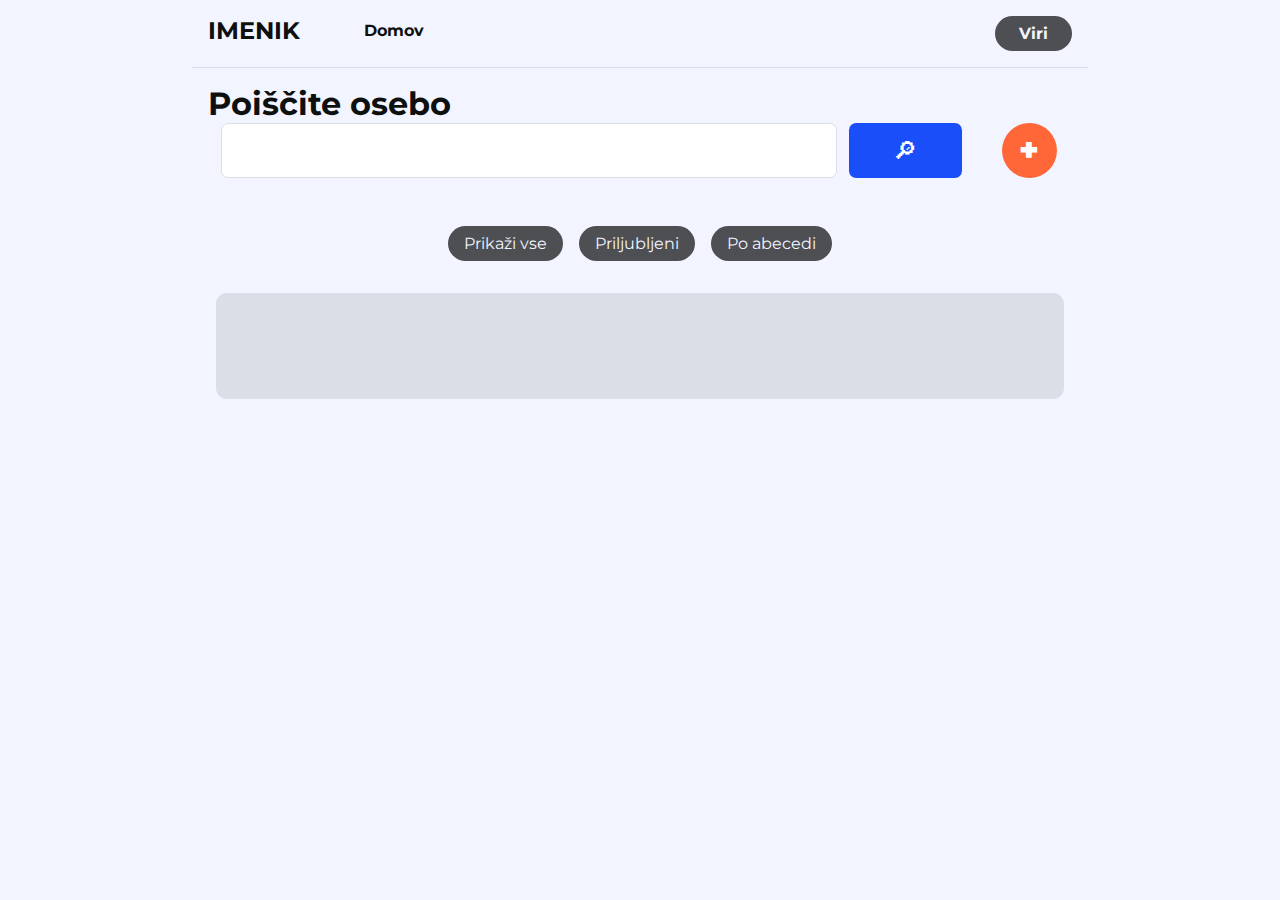
<file: Domace_naloge/DN1/index.html>
<!DOCTYPE html>
<html lang="en">
<head>
    <meta charset="UTF-8">
    <meta http-equiv="X-UA-Compatible" content="IE=edge">
    <meta name="viewport" content="width=device-width, initial-scale=1.0">
    <link rel="stylesheet" href="./style/style.css" />
    <title>Domaca naloga 1</title>
</head>
<body>
    <nav>
        <div>
            <p>IMENIK</p>
            <a href="index.html" >Domov</a>
        </div>
        <a href="./pages/vizitka.html" id="vizitka">Viri</a>
    </nav>
    <div id="search_container">
        <label>Poiščite osebo</label>
        <div class="separator">
            <div id="sep1">
                <input type="text" id="searchBar" />
                <input type="submit" value="&#x1F50E;&#xFE0E;" id="searchButton" />
            </div>
            <div id="sep2">
                <button id="addPersonBtn">+</button>
            </div>
        </div>
    </div>
    <div id="shade"></div>
    <div id="add-new-person" class="form">
        <h1>Ustvari novega uporabnika</h1>
        <p id="userWarning">Uporabnik že obstaja!</p>
        <label for="ime">Ime</label>
        <input id="ime" type="text" /> 
        <label for="priimek">Priimek</label>
        <input id="priimek" type="text" />
        <label for="telst">Telefonska številka</label>
        <input id="telst" type="tel" pattern="([0-9]{3} [0-9]{3} [0-9]{3})"/>
        <label for="mail">E-pošta</label>
        <input id="mail" type="email" />
        <div class="btndiv">
            <button id="dodaj">Dodaj</button>
            <button id="cancel">X</button>
        </div>

    </div>
    <div id="sorting">
        <button id="vsiBtn" class="sortBtn">Prikaži vse</button>
        <button id="priljubljeniBtn" class="sortBtn">Priljubljeni</button>
        <button id="abcBtn" class="sortBtn">Po abecedi</button>
    </div>
    <div id="contacts-container">

    </div>

    <script src="./script/script.js"></script>
</body>
</html>
</file>
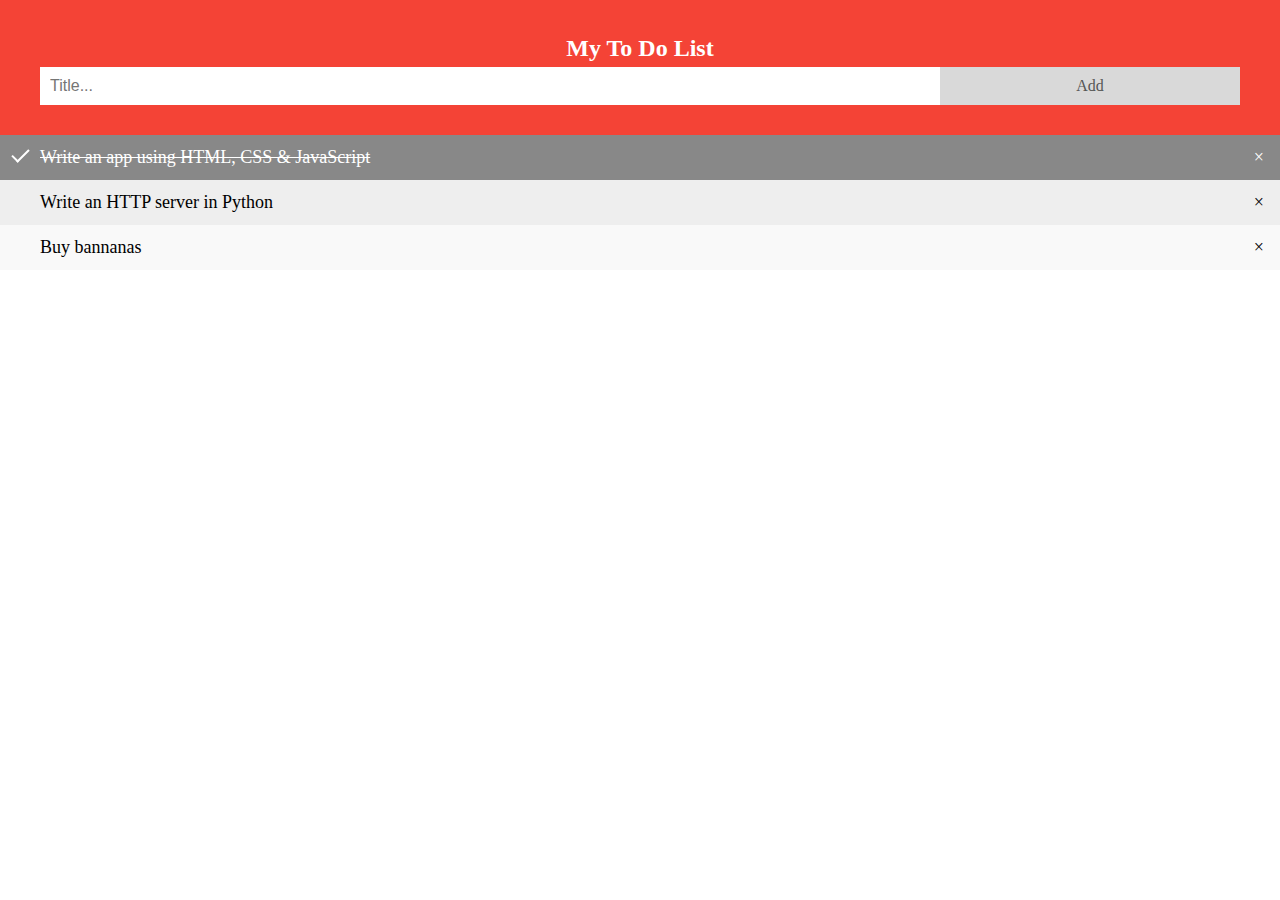
<file: Domace_naloge/DN2/www-data/index.html>
<!DOCTYPE html>

<title>A W3C To-Do app!</title>
<meta charset="UTF-8">
<meta name="viewport" content="width=device-width, initial-scale=1">
<link href="style.css" rel="stylesheet">

<div id="myDIV" class="header">
    <h2 style="margin:5px">My To Do List</h2>
    <input type="text" id="myInput" placeholder="Title...">
    <span onclick="newElement()" class="addBtn">Add</span>
</div>

<ul id="myUL">
    <li class="checked">Write an app using HTML, CSS & JavaScript</li>
    <li>Write an HTTP server in Python</li>
    <li>Buy bannanas</li>
</ul>

<script src="script.js"></script>
</file>
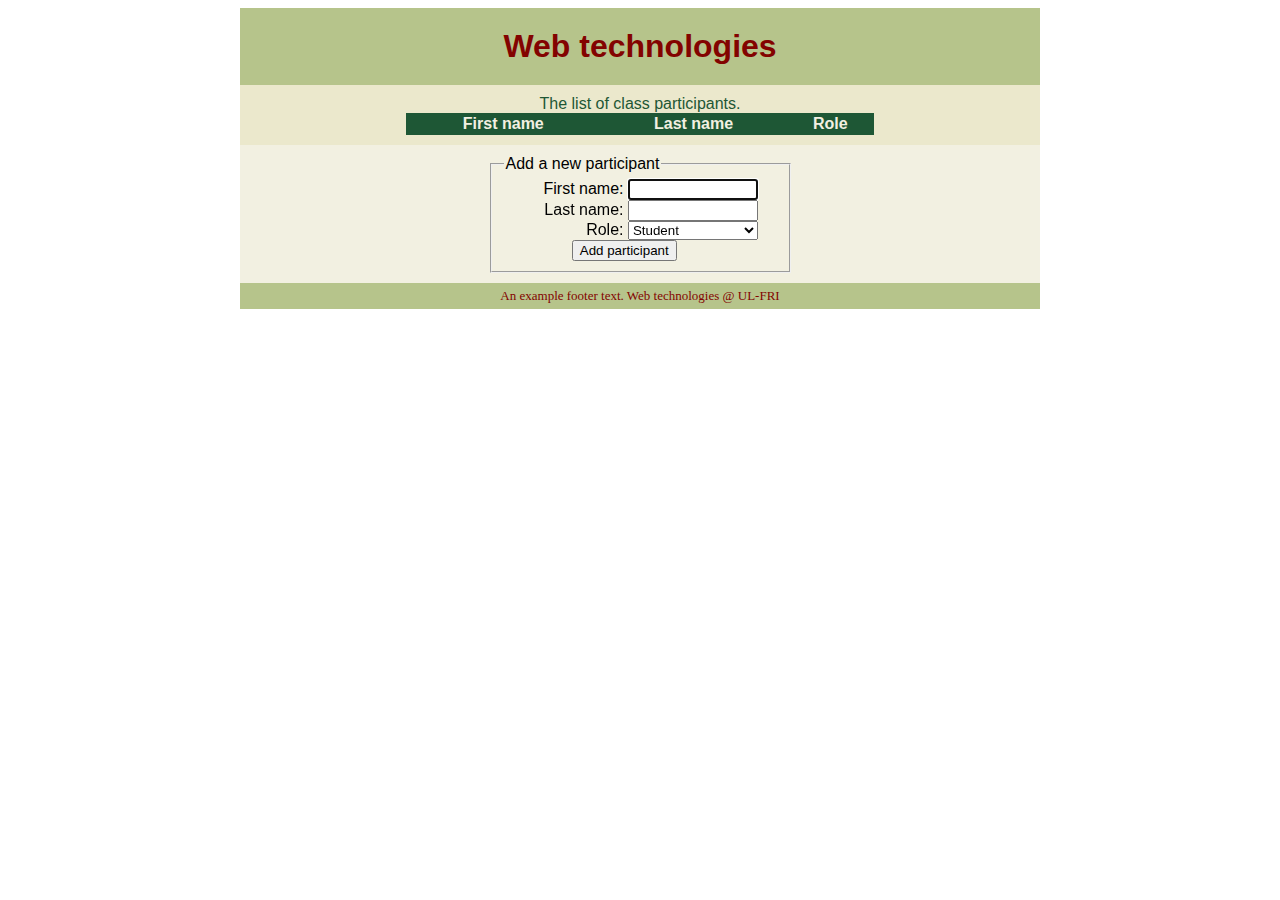
<file: vaje/Vaja3/a1/index.html>
<!DOCTYPE html>

<html>

<head>
	<meta charset="UTF-8">
	<link rel="stylesheet" type="text/css" href="style.css" />
	<title>Simple JavaScript App</title>
</head>

<body>
	<header>
		Web technologies
	</header>

	<div id="content1">
		<table id="participant-table">
			<caption>The list of class participants.</caption>
			<tr>
				<th>First name</th>
				<th>Last name</th>
				<th>Role</th>
			</tr>
		</table>
	</div>

	<div id="content2">
		<fieldset>
			<legend>Add a new participant</legend>
			<label for="first">First name: </label>
			<input id="first" type="text" autofocus />

			<label for="last">Last name: </label>
			<input id="last" type="text" />

			<label for="role">Role: </label>
			<select id="role" name="role">
				<option>Lecturer</option>
				<option>Teaching assistant</option>
				<option selected="selected">Student</option>
			</select>

			<button id="addButton">Add participant</button>
		</fieldset>
	</div>

	<footer>
		An example footer text. Web technologies @ UL-FRI
	</footer>

	<script src="https://code.jquery.com/jquery-3.3.1.min.js"
		integrity="sha256-FgpCb/KJQlLNfOu91ta32o/NMZxltwRo8QtmkMRdAu8=" crossorigin="anonymous"></script>
	<script src="script.js"></script>
</body>

</html>
</file>
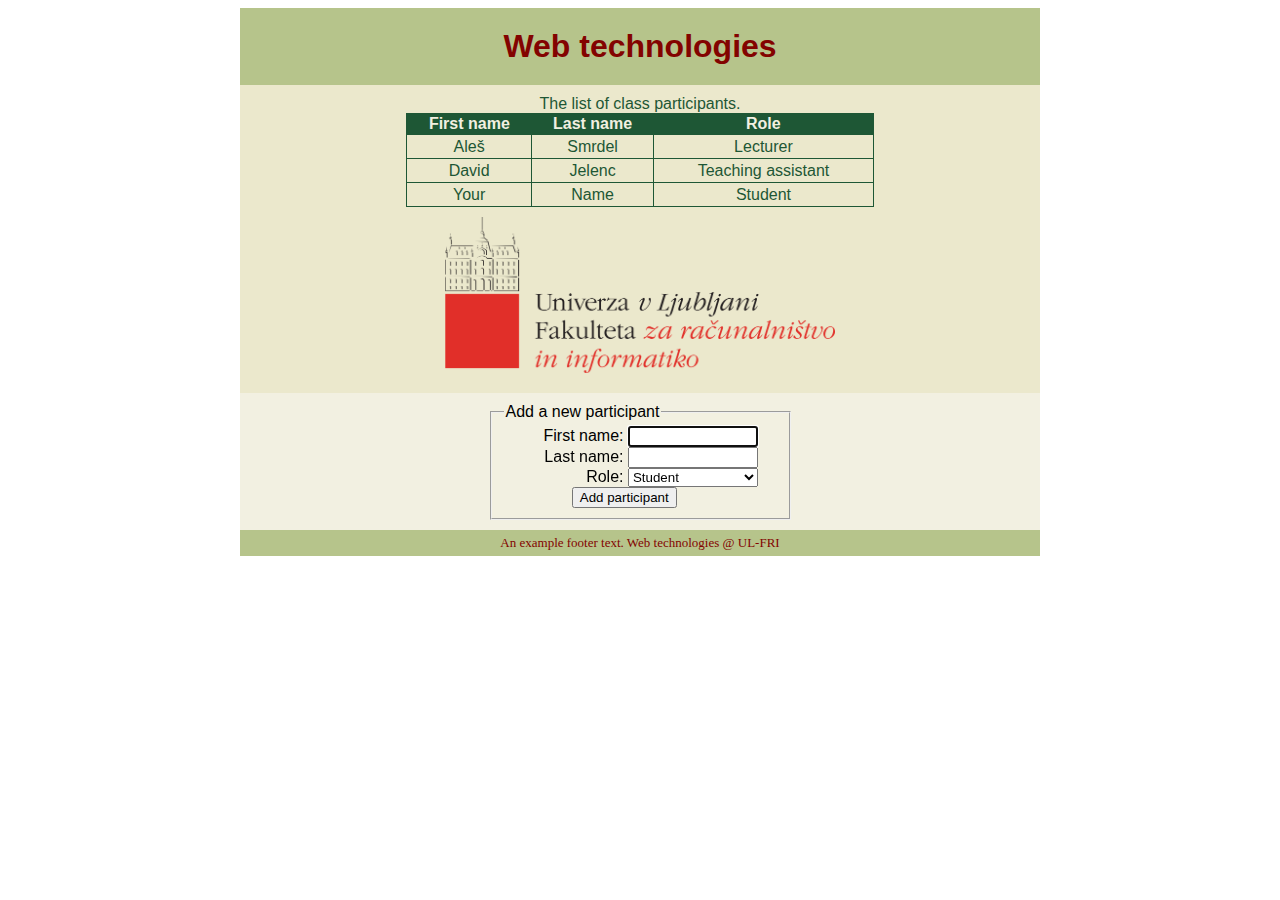
<file: vaje/vaja4/http_server/index.html>
<!DOCTYPE html>

<meta charset="UTF-8">
<link rel="stylesheet" type="text/css" href="style.css"/>

<title>A page</title>

<header>
    Web technologies
</header>

<div id="content1">
    <table id="participant-table">
        <caption>The list of class participants.</caption>
        <tr>
            <th>First name</th>
            <th>Last name</th>
            <th>Role</th>
        </tr>
        <tr>
            <td>Aleš</td>
            <td>Smrdel</td>
            <td>Lecturer</td>
        </tr>
        <tr>
            <td>David</td>
            <td>Jelenc</td>
            <td>Teaching assistant</td>
        </tr>
        <tr>
            <td>Your</td>
            <td>Name</td>
            <td>Student</td>
        </tr>
    </table>

    <img src="fri_logo.png" alt="Image could not be loaded">

</div>

<div id="content2">
    <fieldset>
        <legend>Add a new participant</legend>
        <label for="first">First name: </label>
        <input id="first" type="text" autofocus/>

        <label for="last">Last name: </label>
        <input id="last" type="text"/>

        <label for="role">Role: </label>
        <select id="role" name="role">
            <option>Lecturer</option>
            <option>Teaching assistant</option>
            <option selected="selected">Student</option>
        </select>

        <button id="addButton">Add participant</button>
    </fieldset>
</div>

<footer>
    An example footer text. Web technologies @ UL-FRI
</footer>
</file>
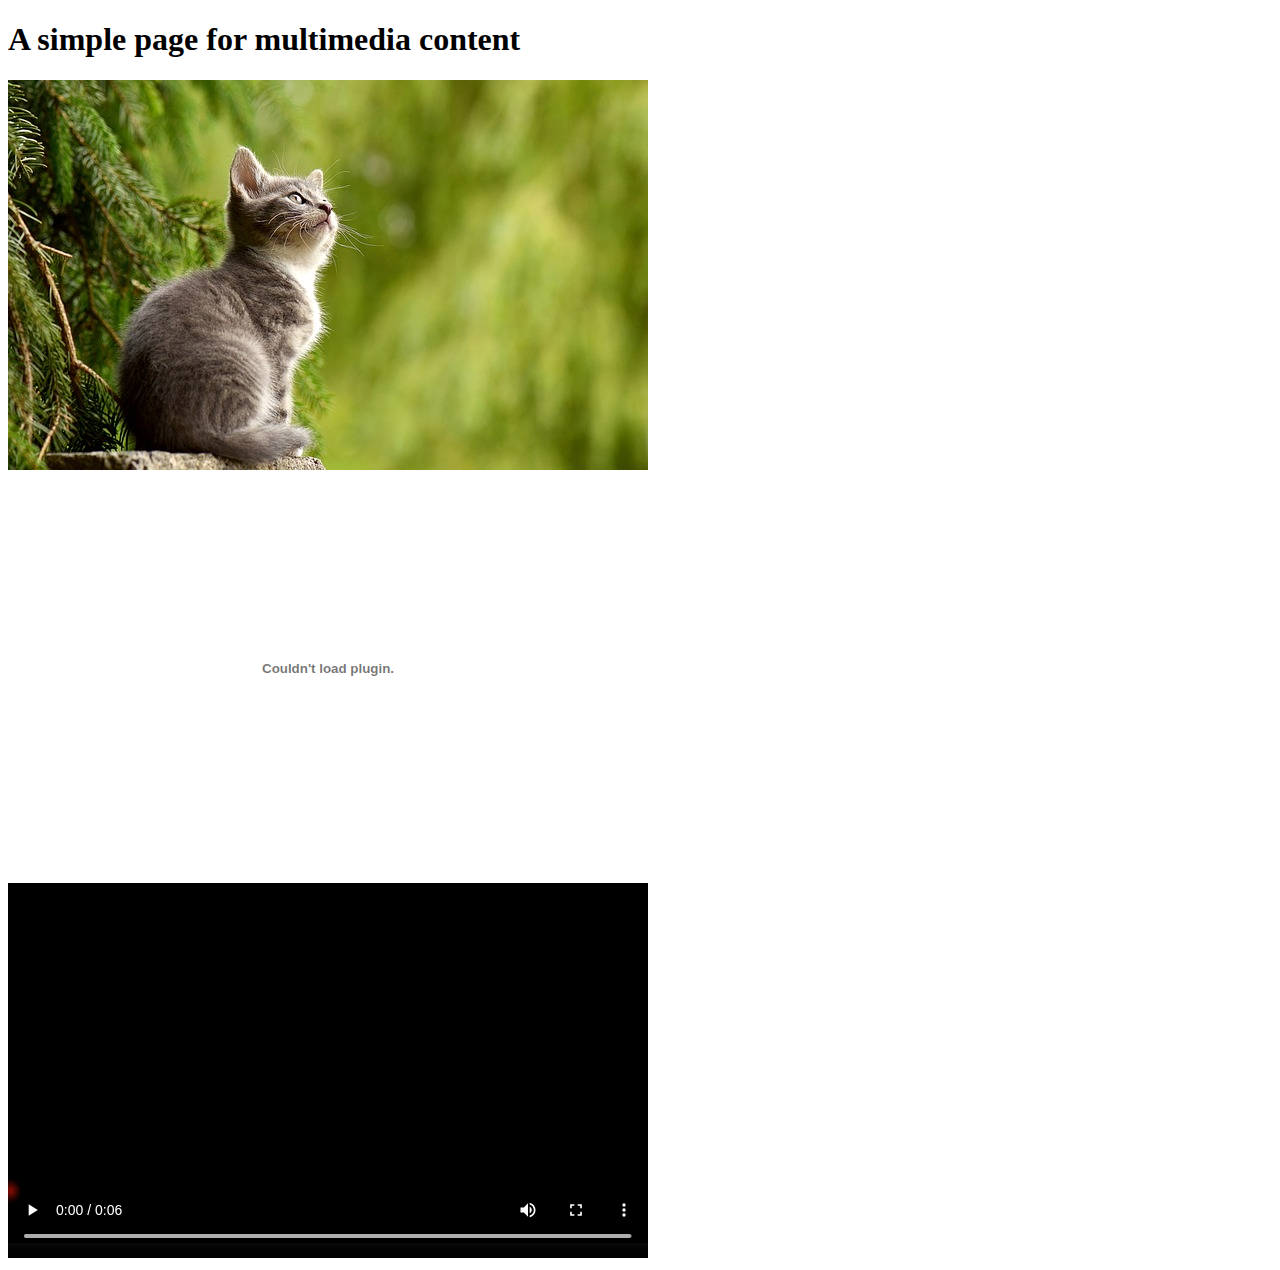
<file: Domace_naloge/DN2/www-data/dir/index.html>
<!DOCTYPE html>

<title>A multimedia test</title>
<meta charset="UTF-8">
<meta name="viewport" content="width=device-width, initial-scale=1">

<style>
  img, object, video {
    max-width: 100%;
    box-sizing: border-box;
  }

</style>

<h1>A simple page for multimedia content</h1>

<img src="image.jpg" alt="A cat">

<object width="640" height="390" data="document.pdf"></object>

<video width="640" height="390" controls autoplay loop>
    <source src="video.mp4" type="video/mp4">
</video>
</file>
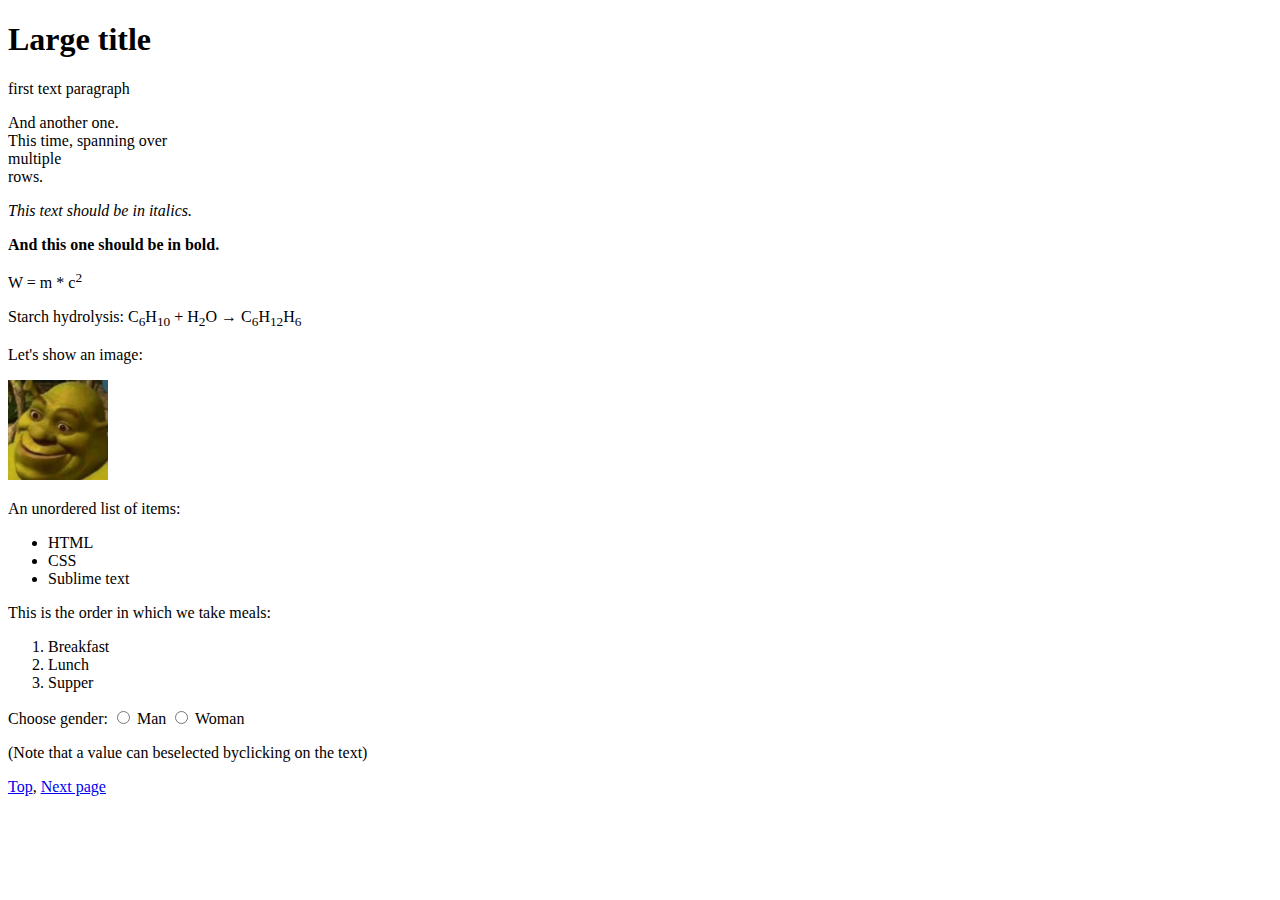
<file: vaje/Vaja1/a1.html>
<!DOCTYPE html>
<html lang="en">
<head>
    <meta charset="UTF-8">
    <meta http-equiv="X-UA-Compatible" content="IE=edge">
    <meta name="viewport" content="width=device-width, initial-scale=1.0">
    <title>a1</title>
</head>
<body>
    <h1>Large title</h1>
    <p>first text paragraph</p>
    <p>And another one. <br />
        This time, spanning over <br />
        multiple <br />
        rows.
    </p>
    <p><i>This text should be in italics.</i></p>
    <p><b>And this one should be in bold.</b></p>
    <p>W = m * c<sup>2</sup></p>
    <p>Starch hydrolysis: C<sub>6</sub>H<sub>10</sub> + H<sub>2</sub>O &#8594; C<sub>6</sub>H<sub>12</sub>H<sub>6</sub></p>
    <p>Let's show an image:</p>
    <img width="100px" src="./shrek.jpg" />
    <p>An unordered list of items:</p>
    <ul>
        <li>HTML</li>
        <li>CSS</li>
        <li>Sublime text</li>
    </ul>
    <p>This is the order in which we take meals:</p>
    <ol>
        <li>Breakfast</li>
        <li>Lunch</li>
        <li>Supper</li>
    </ol>
    <span>Choose gender:</span>
    <input type="radio" id="man" name="gender" value="man">
    <label for="man">Man</label>
    <input type="radio" id="woman" name="gender" value="woman">
    <label for="woman">Woman</label>
    <br />
    <p>(Note that a value can beselected byclicking on the text)</p>
    <a href="#">Top</a><span>, </span><a href="./a2.html">Next page</a>
</body>
</html>
</file>
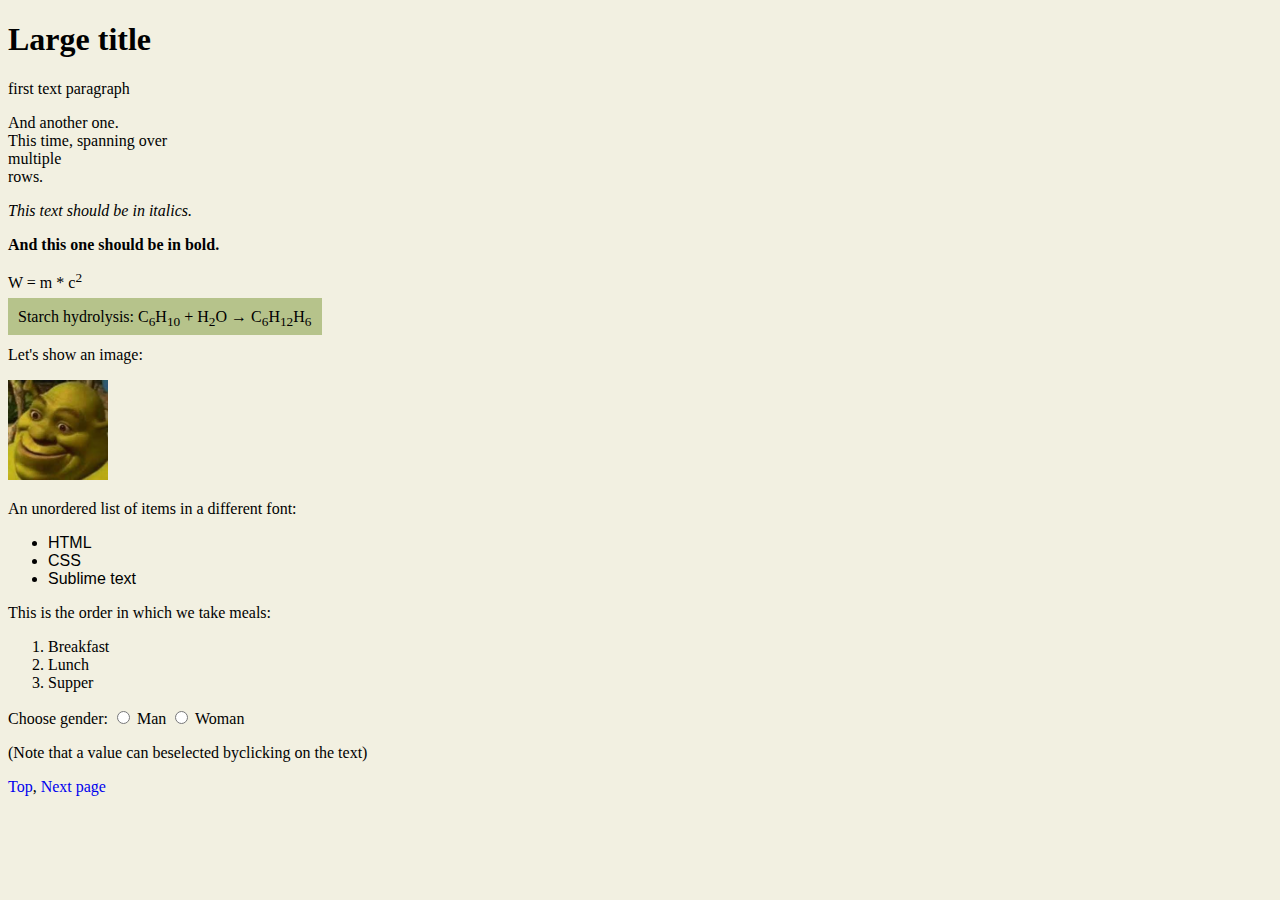
<file: vaje/Vaja1/a2.html>
<!DOCTYPE html>
<html lang="en">
<head>
    <meta charset="UTF-8">
    <meta http-equiv="X-UA-Compatible" content="IE=edge">
    <meta name="viewport" content="width=device-width, initial-scale=1.0">
    <title>a2</title>
    <style>
        body{
            background-color: #F2F0E1;
        }

        .obroba{
            background-color: #B6C38B;
            padding: 10px;
        }

        ul{
            font-family: 'Franklin Gothic Medium', 'Arial Narrow', Arial, sans-serif;
        }

        a{
            text-decoration: none;
        }
        a:hover{
            background-color: yellow;
        }
    </style>
</head>
<body>
    <h1>Large title</h1>
    <p>first text paragraph</p>
    <p>And another one. <br />
        This time, spanning over <br />
        multiple <br />
        rows.
    </p>
    <p><i>This text should be in italics.</i></p>
    <p><b>And this one should be in bold.</b></p>
    <p>W = m * c<sup>2</sup></p>
    <p><span class="obroba">Starch hydrolysis: C<sub>6</sub>H<sub>10</sub> + H<sub>2</sub>O &#8594; C<sub>6</sub>H<sub>12</sub>H<sub>6</sub></span></p>
    <p>Let's show an image:</p>
    <img width="100px" src="./shrek.jpg" />
    <p>An unordered list of items in a different font:</p>
    <ul>
        <li>HTML</li>
        <li>CSS</li>
        <li>Sublime text</li>
    </ul>
    <p>This is the order in which we take meals:</p>
    <ol>
        <li>Breakfast</li>
        <li>Lunch</li>
        <li>Supper</li>
    </ol>
    <span>Choose gender:</span>
    <input type="radio" id="man" name="gender" value="man">
    <label for="man">Man</label>
    <input type="radio" id="woman" name="gender" value="woman">
    <label for="woman">Woman</label>
    <br />
    <p>(Note that a value can beselected byclicking on the text)</p>
    <a href="#">Top</a><span>, </span><a href="./a3.html">Next page</a>
</body>
</html>
</file>
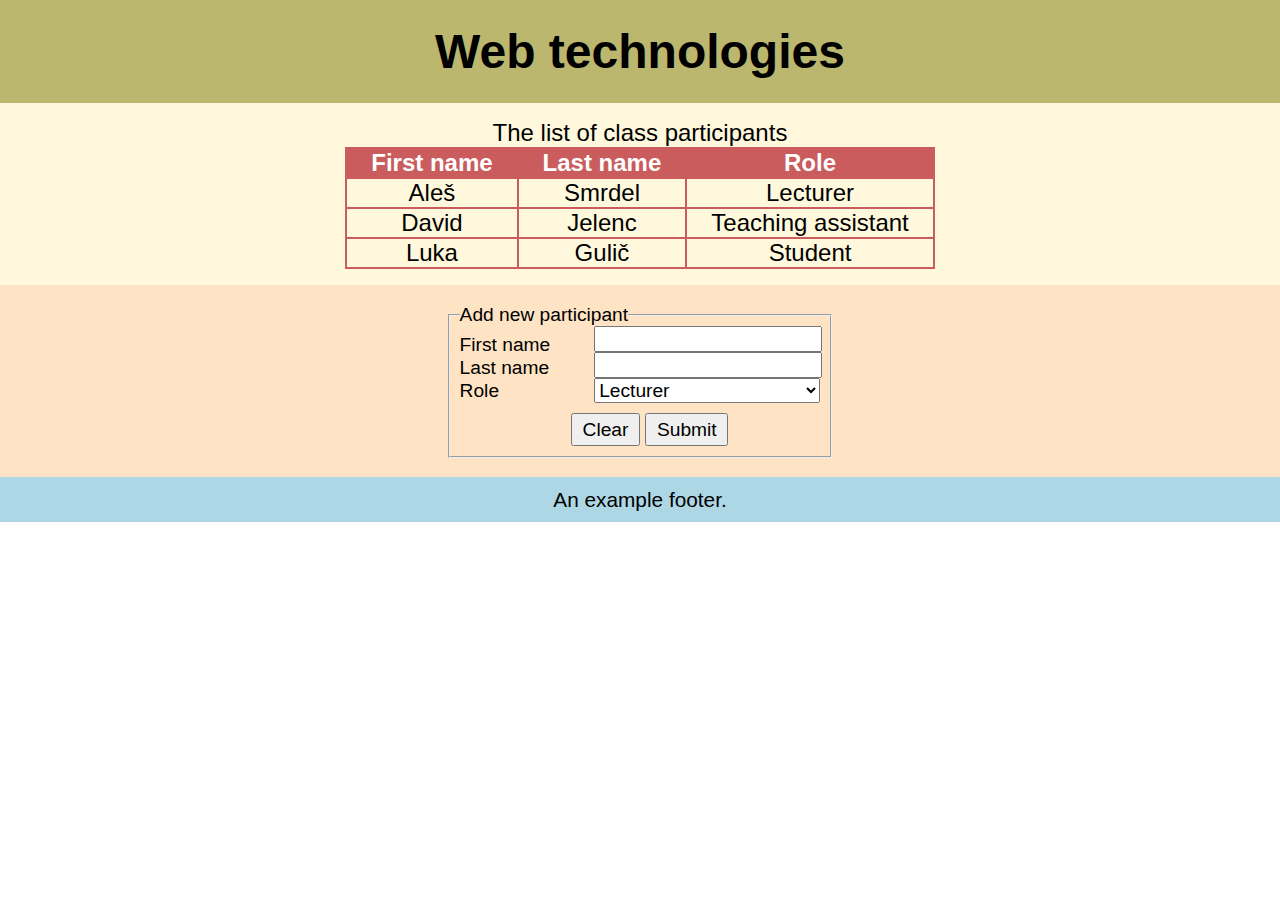
<file: vaje/Vaja1/a3.html>
<!DOCTYPE html>
<html>
<head>
    <title>a3</title>
    <link rel="stylesheet" href="style.css">
</head>
<body>
    <div class="title">Web technologies</div>
    <div class="tabela">
        <table>
            <caption>The list of class participants</caption>
            <tr>
                <th>First name</th>
                <th>Last name</th>
                <th>Role</th>
            </tr>
            <tr>
                <td>Aleš</td>
                <td>Smrdel</td>
                <td>Lecturer</td>
            </tr>
            <tr>
                <td>David</td>
                <td>Jelenc</td>
                <td>Teaching assistant</td>
            </tr>
            <tr>
                <td>Luka</td>
                <td>Gulič</td>
                <td>Student</td>
            </tr>
        </table>
    </div>
    <div class="forma">
        <form>
            <fieldset>
                <legend>Add new participant</legend>
                <div class="container1">
                    <p>First name</p>
                    <p>Last name</p>
                    <p>Role</p>
                </div>
                <div class="container2">
                    <input type="text" id="fn" /><br />
                    <input type="text" id="ln" /><br />
                    <select name="role">
                        <option>Lecturer</option>
                        <option>Teaching assistant</option>
                        <option>Student</option>
                    </select>
                </div>
                <div class="submition">
                    <button>Clear</button>
                    <input type="submit" value="Submit" />
                </div>
            </fieldset>
        </form>
    </div>
    <div class="footer">An example footer.</div>
</body>
</html>
</file>
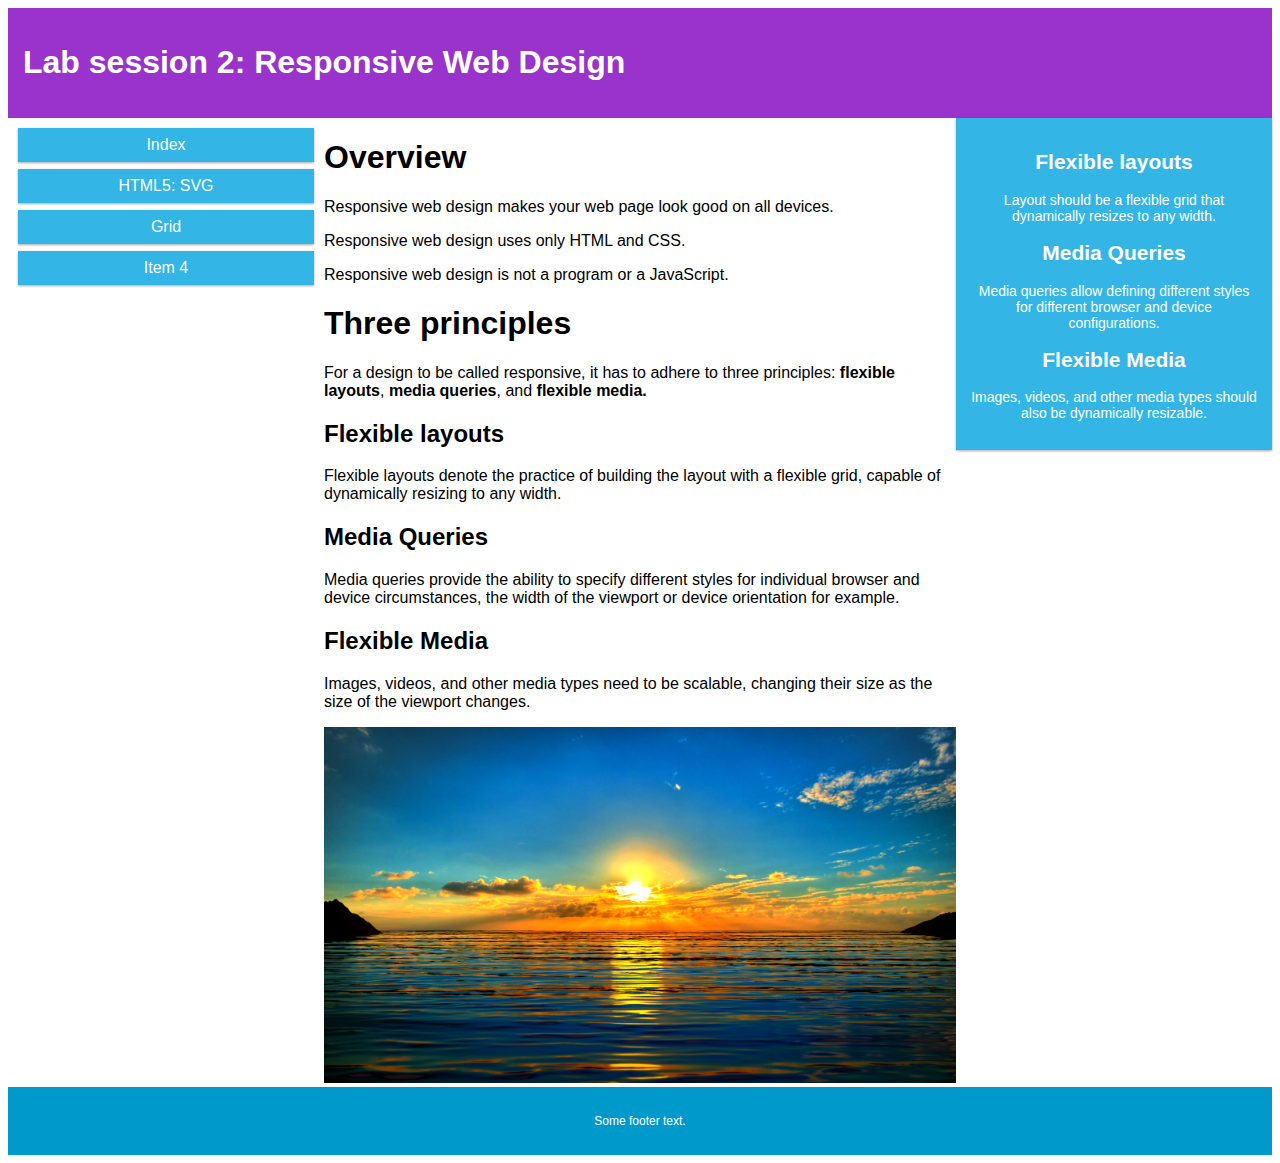
<file: vaje/Vaja2/a3.html>
<!DOCTYPE html>
<html>
<head>
  <title>Responsive design</title>
  <meta charset="UTF-8">
  <meta name="viewport" content="width=device-width, initial-scale=1">
  <link href="style.css" rel="stylesheet">
</head>
<body>
  
  <header class="col-12">
    <h1>Lab session 2: Responsive Web Design</h1>
  </header>
  
    <nav class="col-3">
      <a href="./nogrid/a1.html">Index</a>
      <a href="./nogrid/a2.html">HTML5: SVG</a>
      <a href="./a3.html">Grid</a>
      <a href="#">Item 4</a>
    </nav>
  
    <article class="col-6">
      <h1>Overview</h1>
  
      <p>Responsive web design makes your web page look good on all devices.</p>
      <p>Responsive web design uses only HTML and CSS.</p>
      <p>Responsive web design is not a program or a JavaScript.</p>
  
      <h1>Three principles</h1>
      <p>For a design to be called responsive, it has to adhere to three principles:
        <strong>flexible layouts</strong>, <strong>media queries</strong>,
        and <strong>flexible media.</strong></p>
  
      <h2>Flexible layouts</h2>
      <p>Flexible layouts denote the practice of building the layout with a flexible grid, capable of dynamically resizing to any width.</p>
  
      <h2>Media Queries</h2>
      <p>Media queries provide the ability to specify different styles for individual browser and device circumstances, the width of the viewport or device orientation for example.</p>
  
      <h2>Flexible Media</h2>
      <p>Images, videos, and other media types need to be scalable, changing their size as the size of the viewport changes.</p>
  
      <!-- TODO: add image: sunrise.png -->
      <img src="./sunrise.png"/>
    </article>
  
    <aside class="col-3">
      <h2>Flexible layouts</h2>
      <p>Layout should be a flexible grid that dynamically resizes to any width.</p>
      <h2>Media Queries</h2>
      <p>Media queries allow defining different styles for different browser and device configurations.
      </p>
      <h2>Flexible Media</h2>
      <p>Images, videos, and other media types should also be dynamically resizable.</p>
    </aside>

  <footer class="col-12">
    <p>Some footer text.</p>
  </footer>
</body>
</html>
</file>
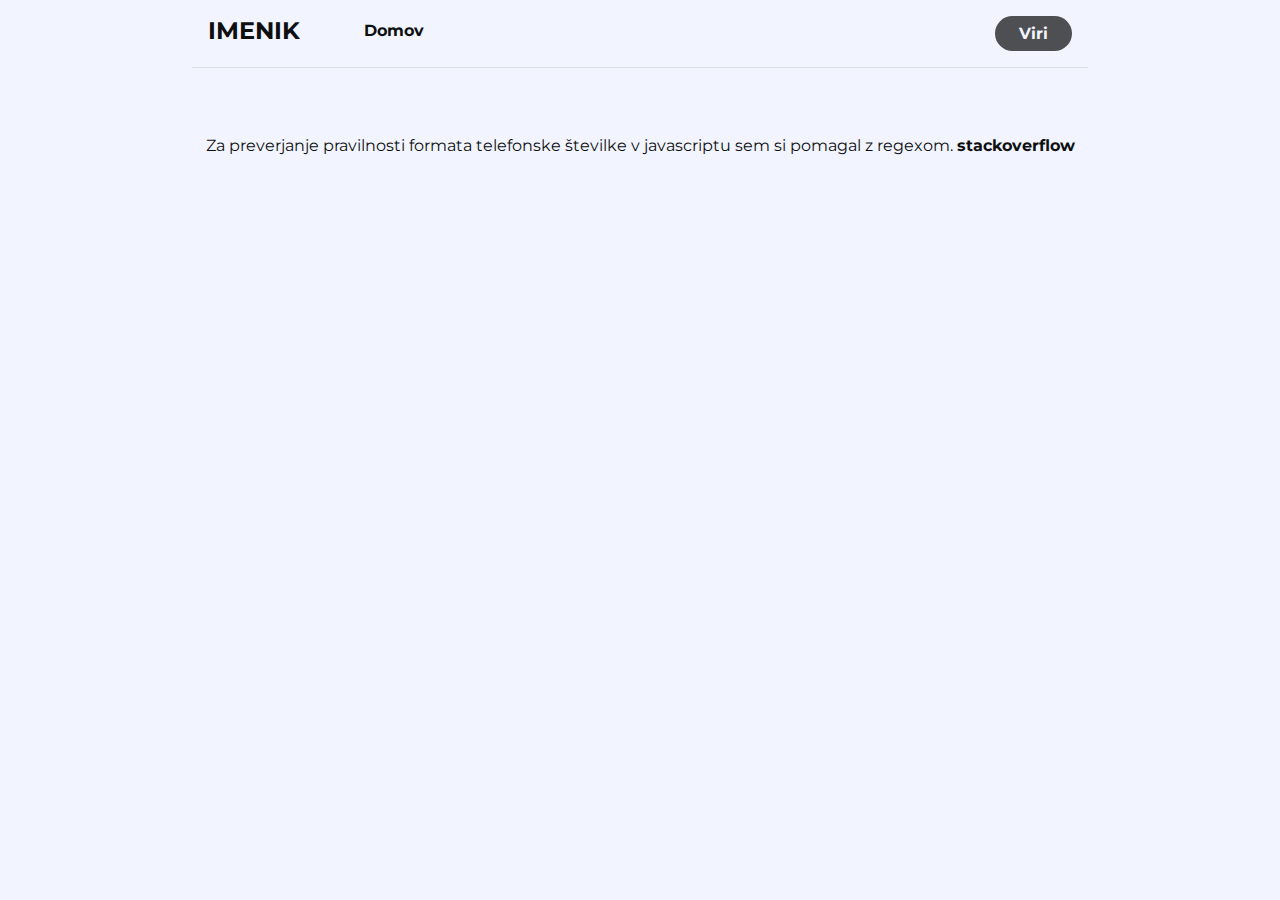
<file: Domace_naloge/DN1/pages/vizitka.html>
<!DOCTYPE html>
<html lang="en">
<head>
    <meta charset="UTF-8">
    <meta http-equiv="X-UA-Compatible" content="IE=edge">
    <meta name="viewport" content="width=device-width, initial-scale=1.0">
    <link rel="stylesheet" href="../style/style.css" />
    <title>Domaca Naloga - vizitka</title>
</head>
<body>
    <nav>
        <div>
            <p>IMENIK</p>
            <a href="../index.html">Domov</a>
        </div>
        <a href="./vizitka.html" id="vizitka">Viri</a>
    </nav>
    <div class="virContent">
        <p>Za preverjanje pravilnosti formata telefonske številke v javascriptu sem si pomagal z regexom. <a href="https://stackoverflow.com/questions/4338267/validate-phone-number-with-javascript" target="blank">stackoverflow</a></p>
    </div>
</body>
</html>
</file>
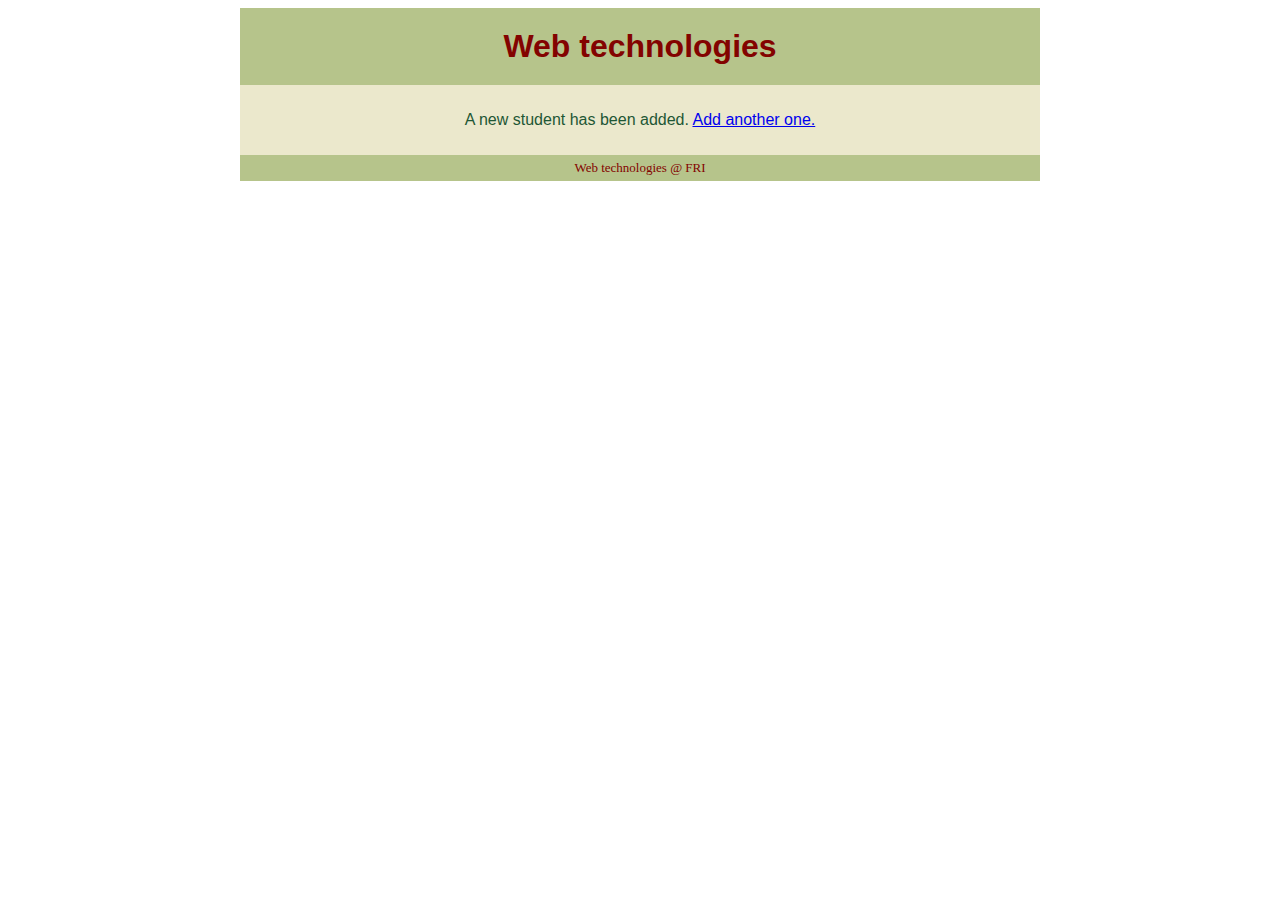
<file: Domace_naloge/DN2/www-data/app_add.html>
<!DOCTYPE html>

<meta charset="UTF-8">
<meta name="viewport" content="width=device-width, initial-scale=1">
<link rel="stylesheet" type="text/css" href="user_style.css"/>

<title>Web technologies</title>

<header>Web technologies</header>

<div id="content1">
    <p>A new student has been added. <a href="app-index">Add another one.</a></p>
</div>

<footer>Web technologies @ FRI</footer>
</file>
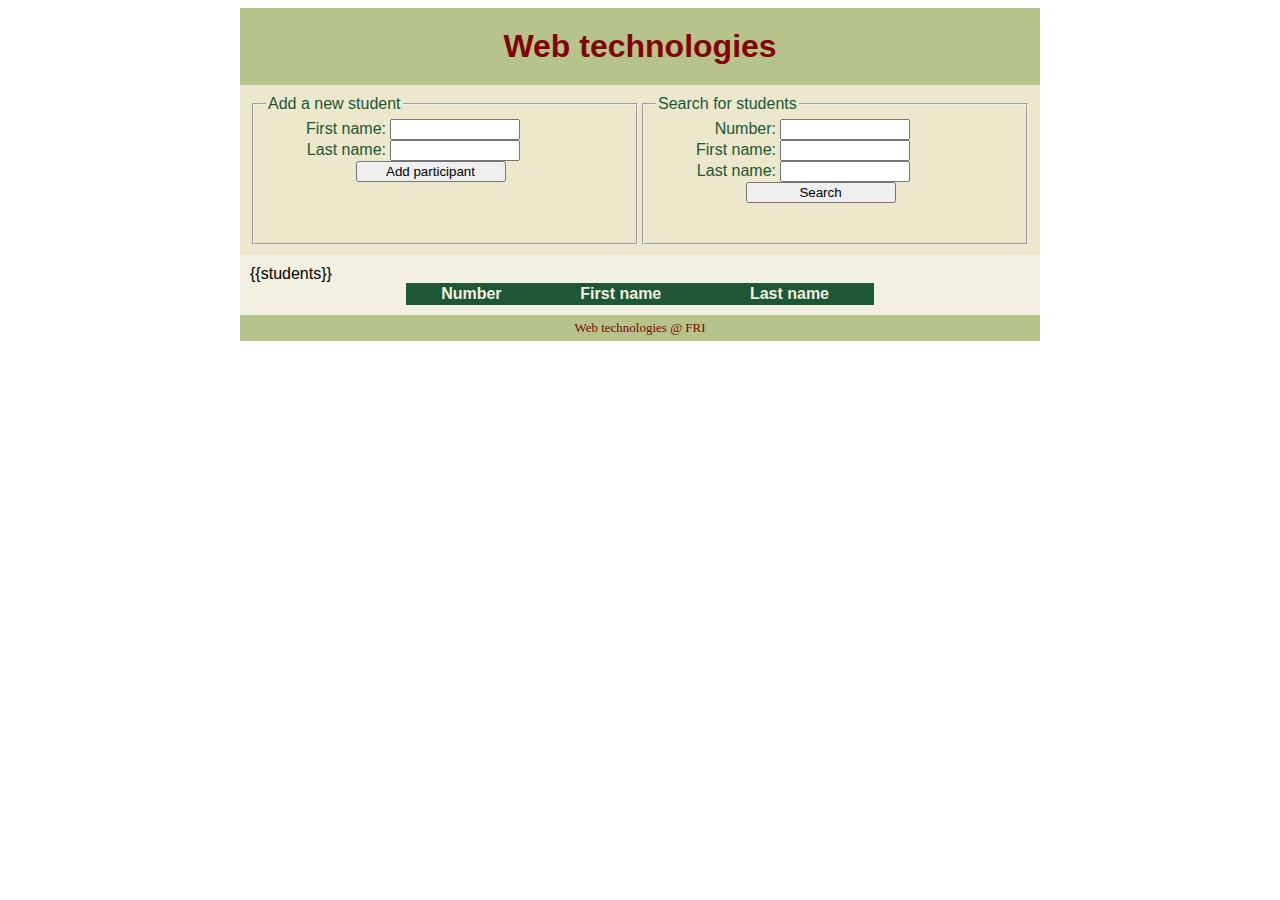
<file: Domace_naloge/DN2/www-data/app_list.html>
<!DOCTYPE html>

<meta charset="UTF-8">
<meta name="viewport" content="width=device-width, initial-scale=1">
<link rel="stylesheet" type="text/css" href="user_style.css"/>
<title>Web technologies</title>

<header>Web technologies</header>

<div id="content1">
    <form action="app-add" method="post">
        <fieldset>
            <legend>Add a new student</legend>
            <label for="first_add">First name: </label>
            <input id="first_add" type="text" name="first" required/>
            <label for="last_add">Last name: </label>
            <input id="last_add" type="text" name="last" required/>
            <button>Add participant</button>
        </fieldset>
    </form>
    <form action="app-index" method="get">
        <fieldset>
            <legend>Search for students</legend>
            <label for="number_search">Number: </label>
            <input id="number_search" type="number" min="1" name="number"/>
            <label for="first_search">First name: </label>
            <input id="first_search" type="text" name="first"/>
            <label for="last_search">Last name: </label>
            <input id="last_search" type="text" name="last"/>
            <button>Search</button>
        </fieldset>
    </form>
</div>

<div id="content2">
    <table>
        <tr>
            <th>Number</th>
            <th>First name</th>
            <th>Last name</th>
        </tr>

        {{students}}

    </table>
</div>

<footer>Web technologies @ FRI</footer>
</file>
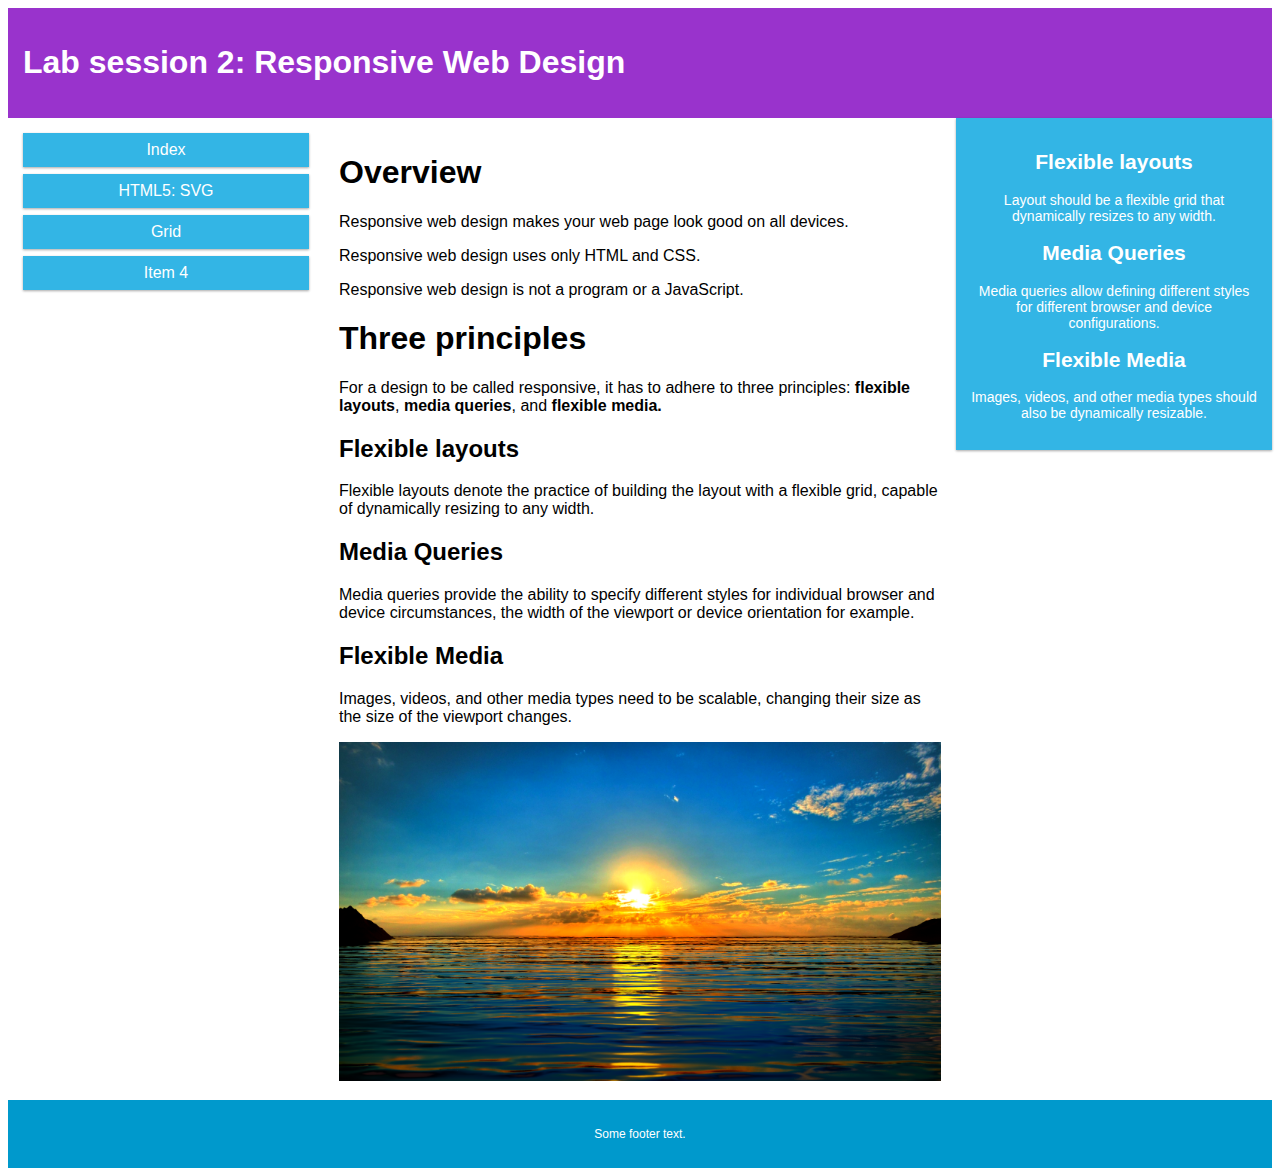
<file: vaje/Vaja2/nogrid/a1.html>
<!DOCTYPE html>
<html>
<head>
  <title>Responsive design</title>
  <meta charset="UTF-8">
  <meta name="viewport" content="width=device-width, initial-scale=1">
  <link href="style.css" rel="stylesheet">
</head>
<body>
  
  <header class="col-12 col-12s">
    <h1>Lab session 2: Responsive Web Design</h1>
  </header>
  
  <div class="row">
    <nav class="col-3 col-3s">
      <a href="./a1.html">Index</a>
      <a href="./a2.html">HTML5: SVG</a>
      <a href="../a3.html">Grid</a>
      <a href="#">Item 4</a>
    </nav>
  
    <article class="col-6 col-9s">
      <h1>Overview</h1>
  
      <p>Responsive web design makes your web page look good on all devices.</p>
      <p>Responsive web design uses only HTML and CSS.</p>
      <p>Responsive web design is not a program or a JavaScript.</p>
  
      <h1>Three principles</h1>
      <p>For a design to be called responsive, it has to adhere to three principles:
        <strong>flexible layouts</strong>, <strong>media queries</strong>,
        and <strong>flexible media.</strong></p>
  
      <h2>Flexible layouts</h2>
      <p>Flexible layouts denote the practice of building the layout with a flexible grid, capable of dynamically resizing to any width.</p>
  
      <h2>Media Queries</h2>
      <p>Media queries provide the ability to specify different styles for individual browser and device circumstances, the width of the viewport or device orientation for example.</p>
  
      <h2>Flexible Media</h2>
      <p>Images, videos, and other media types need to be scalable, changing their size as the size of the viewport changes.</p>
  
      <!-- TODO: add image: sunrise.png -->
      <img src="./sunrise.png" />
    </article>
  
    <aside class="col-3 col-12s">
      <h2>Flexible layouts</h2>
      <p>Layout should be a flexible grid that dynamically resizes to any width.</p>
      <h2>Media Queries</h2>
      <p>Media queries allow defining different styles for different browser and device configurations.
      </p>
      <h2>Flexible Media</h2>
      <p>Images, videos, and other media types should also be dynamically resizable.</p>
    </aside>
  </div>
  
  <footer class="col-12 col-12s">
    <p>Some footer text.</p>
  </footer>
</body>
</html>
</file>
<file: Domace_naloge/DN1/style/style.css>
@import url('https://fonts.googleapis.com/css?family=Montserrat');

*{
    margin: 0;
    padding: 0;
    font-family: 'Montserrat', 'Helvetica', 'Arial', 'sans-serif';
    color:#0e0f0f;
}


body{
    background-color: #f2f5ff;
    min-height: 100vh;
    display: flex;
    flex-direction: column;
    align-items:  center;
    z-index: 0;
    height: 100%;
    width: 100%;
}

/* NAVIGATION */
nav {
    display: flex;
    background-color: #f2f5ff;
    position: sticky;
    font-weight: 700;
    flex-direction: row;
    justify-content: space-between;
    align-items: baseline;
    border-bottom: #dadce6 solid 1px;
}

nav div {
    display: flex;
    flex-direction: row;
    width:50%;
    justify-content: flex-start;
    align-items: center;
}

nav p {
    font-size: 1.5em;
}

a {
    font-weight: 700;
    text-decoration: none;
    color:#0e0f0f;
    transition: color 0.20s;
    font-size: 1em;
}

a:hover{
    color:#1a4ef8; /*153dc0*/
}

#vizitka {
    color: #f2f5ff;
    background-color: #4e4f53;
    padding: 0.5em 1.5em;
    border-radius: 2em;
    transition: background-color 0.20s;
}

#vizitka:hover {
    color: #f2f5ff;
    background-color: #1a4ef8; /*1a4ef8*/
}

.virContent{
    margin-top: 20px;
}

/* SEARCH */
#search_container {
    display: flex;
    flex-direction: column;
}

#search_container .separator {
    display: flex;
    flex-direction: row;
    align-items: center;
}

#search_container label {
    display: block;
    font-weight: 500;
}

#search_container input[type="text"] {
    border: solid 1px #dbdee7;
}

#search_container input[type="text"]:focus {
    outline: solid 1px #c9ccd4;
}

#search_container input[type="submit"] {
    border: none;
    color: #ffffff;
    background-color: #1a4ef8;
    transition: background-color 0.2s;
}

#search_container input[type="submit"]:hover {
    background-color: #0b38cc;
}

#addPersonBtn {
    border-radius: 100%;
    border: none;
    font-weight: 900;
    background-color: #ff6739;
    color: #ffffff;
    transition: background-color 0.2s;
}

#addPersonBtn:hover {
    background-color: #fa5523;
}

/* OKNO ZA DODAJANJE */
#add-new-person {
    display: none;
    z-index: 2;
    position: absolute;
    background-color: #f2f5ff;
}

.form {
    display: flex;
    flex-direction: column;
}

.form h1 {
    padding-bottom: 0.5em;
}

.form label {
    display: block;
    font-weight: 500;
    font-size: 1.3em;
    padding: 0.2em 0em;
}

.form input {
    display: block;
    margin-bottom: 1em;
    border-radius: 0.3em;
    border: none;
    width:90%;
    background-color: #fffbfb; 
    outline: none !important
}

.form input:focus {
    outline: solid 2px #adbef3  !important
}

.form p {
    font-size: 1.2em;
    color: #f04141;
    padding-bottom: 0.5em;
    visibility: hidden;
}

#dodaj {
    display:inline-block;
    width: fit-content;
    border: none;
    color: #ffffff;
    background-color: #1a4ef8;
    transition: background-color 0.2s;
}

#dodaj:focus {
    outline: none  !important
}

#dodaj:hover {
    background-color: #0b38cc;
}

#cancel {
    display:inline-block;
    border-radius: 0.3em;
    border: none;
    background-color: #ee6565;
    color: #ffffff;
    font-weight: 900;
    transition: background-color 0.2s;
    width: fit-content;
}

#cancel:hover {
    background-color: #f04141;
}

/*   KONTAKTI   */
#contacts-container {
    background-color: #dbdee7;
    min-height: 10vh;
    justify-content: center;
    flex-direction: column;
    border-radius: 0.7em;
}

.contact {
    background-color: #f2f5ff;
    border-radius: 0.3em;
    /*padding: 1em;*/
    display: flex;
    flex-direction: column;
}

.mainDiv {
    display: flex;
    flex-direction: row;
    align-items: center;
    justify-content: space-between;
    width: calc(100% - 2em);
    background-color: #e0e5f1;
    border-radius: 0.3em;
    padding: 0em 1em;

}

.infoDiv {
    display: flex;
    flex-direction: column;
    gap: 1em;
    padding: 1em 1em;
}

.buttonsContent {
    display: flex;
    flex-direction: row;
    gap: 0.3em;
}

.contactContent span {
    font-size: 1.2em;
    font-weight: 600;
}

.contactContent input[type="text"] {
    border: solid 1px #dbdee7;
    border-radius: 0.3em;
}

.contactContent input[type="text"]:focus {
    outline: solid 1px #c9ccd4;
}

.hedaerSpan {
    font-size: 1em;
    font-weight: 600;
}

.infoDiv div {align-items: center;}

.infoDiv input[type="tel"] {
    border: solid 1px #dbdee7;
    border-radius: 0.3em;
}

.infoDiv input[type="mail"] {
    border: solid 1px #dbdee7;
    border-radius: 0.3em;
}

.saveBtn {
    display: inline-block;
    width: fit-content;
    padding: 1em;
    color: #f2f5ff;
    background-color: #1a4ef8;
    border: none;
    border-radius: 0.3em;
    transition: background-color 0.2s;
}

.saveBtn:hover {
    background-color: #0b38cc;
}

.cancelBtn {
    display:inline-block;
    padding: 1em;
    border-radius: 0.3em;
    border: none;
    background-color: #ee6565;
    color: #ffffff;
    font-weight: 900;
    transition: background-color 0.2s;
    width: fit-content;
}

.cancelBtn:hover {
    background-color: #f04141;
}

.buttons {
    display: flex;
    flex-direction: row;
    align-items: center;
    gap: 1em;
}

.removeContactBtn {
    border: none;
    background: none;
    color: #c5c8cf;
}

.removeContactBtn::after {
    display: inline-block;
    content: "\00d7";
    transition: color 0.2s;
}

.removeContactBtn:hover {
    color: #f04141;
}

.likeContactBtn {
    border: none;
    background: none;
    color: #c5c8cf;
    transition: color 0.2s;
}

.likeContactBtn::after {
    content: "\2605";
    transition: color 0.1s;
}

.likeContactBtn:hover {
    color: #a8abb3;
}

.editContactBtn {
    border: none;
    background: none;
    color: #c5c8cf;
    transition: color 0.2s;
}

.editContactBtn::after {
    content: "\270E";
    transition: color 0.2s;
}

.editContactBtn:hover {
    color: #a8abb3;
}

#sorting {
    display: flex;
    flex-direction: row;
    align-items: center;
    justify-content: center;
    gap: 1em;
}

.sortBtn {
    border: none;
    background-color: #4e4f53;
    color: #f2f5ff;
    border-radius: 2em;
    transition: background-color 0.20s;
}

.sortBtn:hover {
    background-color: #1a4ef8;
}

.sortBtn:focus {
    background-color: #1a4ef8;
}

/*   MOBILE   */
@media only screen and (max-width: 600px) {
    nav {
        padding: 1em;
        width: calc(100vw - 2em);
    }

    nav div {
        gap: 1.5em;
    }

    #add-new-person {
        width: calc(100vw - 4em);
        min-height:calc(100vh - 4em);
        overflow-y: hidden;
        padding: 2em;
    }

    .virContent{
        padding: 1em;
    }

    .form label {
        font-size: 1.2em;
    }

    .form input {
        font-size: 1.2em;
        padding: 0.4em;
    }

    #dodaj {
        padding: 0.5em 2em;
        font-size: 1.2em;
        border-radius: 0.3em;
    }

    #cancel {
        font-size: 1.2em;
        padding: 0.5em 1em;
    }

    /* MOBILE SEARCH*/
    #search_container {
        width: calc(100vw - 2em);
        padding: 1em;
    }

    #search_container .separator {
        gap: 0.7em;
    }

    #search_container label {
        font-size: 1.2em;
    }

    #search_container input[type="text"] {
        font-size: 1em;
        padding: 0.5em;
        border-radius: 0.3em;
    }

    #search_container input[type="submit"] {
        padding: 0.5em 1em;
        font-size: 1em;
        border-radius: 0.3em;
    }

    #addPersonBtn {
        width:1.2em;
        line-height: 1.2em;
        font-size: 2em;
    }
 
    /* MOBILE KONTAKTI*/
    #contacts-container {
        width:calc(90vw - 2em);
        padding: 0.5em 1em;
        border-radius: 0.5em;
        min-height: 30vh;
    }

    .contact {
        border-radius: 0.5em;
        width:100%;
        height: fit-content;
        margin: 0.5em 0em 0.5em 0em;
    }

    .contactContent {
        padding: 0.5em 0em;
    }

    .contactContent input[type="text"] {
        padding: 0.2em;
        width: calc(50% - 1em);
    }

    .infoDiv input[type="tel"] {
        padding: 0.2em;
    }
    
    .infoDiv input[type="mail"] {
        padding: 0.2em;
    }

    .buttons {
        gap: 0.5em;
    }

    .removeContactBtn {
        margin: -1em 0em;
    }
    
    .removeContactBtn:after {
        font-size: 4em;
    }

    .likeContactBtn {
        margin: -2em 0em;
    }
    
    .likeContactBtn::after {
        font-size: 2em;
    }
    
    .editContactBtn {
        margin: -2em 0em;
    }
    
    .editContactBtn::after {
        font-size: 2em;
    }

    #sorting {
        padding: 1em;
    }

    .sortBtn {
        padding: 0.5em 1em;
        font-size: 0.8em;
    }
}

/*   TABLET   */
@media only screen and (min-width: 600px) and (max-width: 900px) { 
    nav {
        padding: 1em;
        width:calc(90vw - 2em);
    }

    nav div {
        gap: 2em;
    }

    .virContent{
        padding: 0em 3em;
    }

    #add-new-person {
        top: 50%;
        left: 50%;
        transform: translate(-50%, -50%);
        width: calc(80vw - 4em);
        min-height:calc(70vh - 4em);
        border-radius: 0.7em;
        padding: 2em;
    }

    #shade{
        display: none;
        position: absolute;
        z-index: 1;
        width: 100vw;
        height: 100vh;
        background-color: #0e0f0f;
        opacity: 0.2;
    }

    .form label {
        font-size: 1.2em;
    }

    .form input {
        font-size: 1.2em;
        margin-bottom: 1em;
        border-radius: 0.3em;
        width:90%;
        padding: 0.4em;
    }

    #dodaj {
        padding: 0.5em 2em;
        border-radius: 0.3em;
        font-size: 1.2em;
    }

    #cancel {
        font-size: 1.2em;
        padding: 0.5em 1em;
    }

    /* TABLET SEARCH*/
    #search_container {
        width: calc(90vw - 2em);
        padding: 1em;
    }

    #search_container .separator {
        gap: 0.7em;
    }

    #search_container label {
        font-size: 2em;
        font-weight: 700;
    }

    #search_container input[type="text"] {
        font-size: 1.5em;
        padding: 0.5em;
        border-radius: 0.3em;
        width: 55vw;
    }

    #search_container input[type="submit"] {
        padding: 0.5em 1em;
        font-size: 1.5em;
        border-radius: 0.3em;
    }

    #addPersonBtn {
        width: 1.7em;
        line-height: 1.7em;
        font-size: 2em;
    }

    /* TABLET KONTAKTI*/
    #contacts-container {
        width:85vw;
        padding: 0.5em 0.5em;
    }
    
    .contact {
        margin: 0.5em;
    }
    .contactContent input[type="text"] {
        font-size: 1.2em;
        padding: 0.3em;
        width: calc(50% - 1em);
    }

    .infoDiv input[type="tel"] {
        padding: 0.3em;
    }
    
    .infoDiv input[type="mail"] {
        padding: 0.3em;
    }

    .removeContactBtn {
        margin: -2em 0em;
    }
    
    .removeContactBtn:after {
        font-size: 8em;
    }

    .likeContactBtn {
        margin: -2em 0em;
    }
    
    .likeContactBtn::after {
        font-size: 3em;
    }
    
    .editContactBtn {
        margin: -2em 0em;
    }
    
    .editContactBtn::after {
        font-size: 3em;
    }

    #sorting {
        padding: 2em;
    }

    .sortBtn {
        padding: 0.5em 1em;
        font-size: 1.2em;
    }
}

/*   DESKTOP   */
@media only screen and (min-width: 900px){
    nav {
        padding: 1em;
        width:calc(70vw - 2em);
    }

    nav div {
        gap: 4em;
    }

    .virContent{
        padding: 3em;
    }

    #add-new-person {
        top: 50%;
        left: 50%;
        transform: translate(-50%, -50%);
        width: calc(40vw - 4em);
        min-height:calc(80vh - 4em);
        height: calc(80vh - 4em);
        border-radius: 0.7em;
        padding: 2em;
        position: absolute;
    }

    #shade{
        display: none;
        position: absolute;
        z-index: 1;
        width: 100%;
        height: fit-content;
        min-height: 100%;
        background-color: #0e0f0f;
        opacity: 0.2;
    }

    .form label {
        font-size: 1.2em;
    }

    .form input {
        font-size: 1em;
        margin-bottom: 1em;
        border-radius: 0.3em;
        width:90%;
        padding: 0.6em;
    }

    #dodaj {
        font-size: 1.2em;
        padding: 0.5em 2em;
        border-radius: 0.3em;
    }

    #cancel {
        font-size: 1.2em;
        padding: 0.5em 1em;
    }

    /* DESKTOP SEARCH*/
    #search_container {
        width: calc(70vw - 2em);
        padding: 1em;
    }

    .separator {
        gap: 0.7em;
    }

    #sep1 {
        width: 90%;
        display: flex;
        justify-content: center;
        gap: 0.7em;
    }

    #sep2 {
        width: 10%;
        display: flex;
        align-items: center;
        justify-content: center;
    }

    #search_container label {
        font-size: 2em;
        font-weight: 700;
    }

    #sep1 input[type="text"] {
        font-size: 1.5em;
        padding: 0.5em;
        border-radius: 0.3em;
        width: calc(80% - 1em);

    }

    #sep1 input[type="submit"] {
        padding: 0.4em 1em;
        font-size: 1.5em;
        border-radius: 0.3em;
        width: calc(20% - 40px);
        min-width: calc(20% - 40px);

    }

    #addPersonBtn {
        width: 1.7em;
        line-height: 1.7em;
        font-size: 2em;
    }

    /* DESKTOP KONTAKTI*/
    #contacts-container {
        width:calc(70vw - 4em);
        padding: 0.5em 0.5em;
    }
    
    .contact {
        /*padding: 1em;*/
        margin: 0.5em;
    }

    .removeContactBtn {
        margin: -2em 0em;
    }
    
    .removeContactBtn:after {
        font-size: 8em;
    }

    .likeContactBtn {
        margin: -2em 0em;
    }
    
    .likeContactBtn::after {
        font-size: 3em;
    }
    
    .editContactBtn {
        margin: -2em 0em;
    }
    
    .editContactBtn::after {
        font-size: 3em;
    }

    #sorting {
        padding: 2em;
    }

    .sortBtn {
        padding: 0.5em 1em;
        font-size: 1em;
    }

    .contactContent input[type="text"] {
        padding: 0.3em;
        font-size: 1.2em;
        width: calc(50% - 1em);
    }

    .infoDiv input[type="tel"] {
        border-radius: 0.3em;
        padding: 0.3em;
        font-size: 1em;
    }

    .infoDiv input[type="mail"] {
        border-radius: 0.3em;
        padding: 0.3em;
        font-size: 1em;
    }
}
</file>
<file: Domace_naloge/DN2/www-data/style.css>
body {
  margin: 0;
  min-width: 250px;
}

/* Include the padding and border in an element's total width and height */
* {
  box-sizing: border-box;
}

/* Remove margins and padding from the list */
ul {
  margin: 0;
  padding: 0;
}

/* Style the list items */
ul li {
  cursor: pointer;
  position: relative;
  padding: 12px 8px 12px 40px;
  background: #eee;
  font-size: 18px;
  transition: 0.2s;
  
  /* make the list items unselectable */
  -webkit-user-select: none;
  -moz-user-select: none;
  -ms-user-select: none;
  user-select: none;
}

/* Set all odd list items to a different color (zebra-stripes) */
ul li:nth-child(odd) {
  background: #f9f9f9;
}

/* Darker background-color on hover */
ul li:hover {
  background: #ddd;
}

/* When clicked on, add a background color and strike out text */
ul li.checked {
  background: #888;
  color: #fff;
  text-decoration: line-through;
}

/* Add a "checked" mark when clicked on */
ul li.checked::before {
  content: '';
  position: absolute;
  border-color: #fff;
  border-style: solid;
  border-width: 0 2px 2px 0;
  top: 10px;
  left: 16px;
  transform: rotate(45deg);
  height: 15px;
  width: 7px;
}

/* Style the close button */
.close {
  position: absolute;
  right: 0;
  top: 0;
  padding: 12px 16px 12px 16px
}

.close:hover {
  background-color: #f44336;
  color: white;
}

/* Style the header */
.header {
  background-color: #f44336;
  padding: 30px 40px;
  color: white;
  text-align: center;
}

/* Clear floats after the header */
.header:after {
  content: "";
  display: table;
  clear: both;
}

/* Style the input */
input {
  border: none;
  width: 75%;
  padding: 10px;
  float: left;
  font-size: 16px;
}

/* Style the "Add" button */
.addBtn {
  padding: 10px;
  width: 25%;
  background: #d9d9d9;
  color: #555;
  float: left;
  text-align: center;
  font-size: 16px;
  cursor: pointer;
  transition: 0.3s;
}

.addBtn:hover {
  background-color: #bbb;
}
</file>
<file: vaje/Vaja3/a1/style.css>
body {
	font-family: Arial;
}

table {
	border-collapse: collapse;
	margin: auto;
	width: 60%;
	border: 1px solid #1E5735;
}

td {
	text-align: center;
	border: 1px solid #1E5735;
    padding: 3px 7px 2px 7px;
	/* Prevent text selection */
	-webkit-user-select: none; 
    -moz-user-select: none; 
    -ms-user-select: none;
    user-select: none;
}

th {
	text-align: center;
    background-color: #1E5735;
    color: #F2F0E1;
}

fieldset {
	margin: auto;
	width: 35%;
}

header {
	position: relative;
	font-size: XX-Large;
	font-weight: bold;
	text-align: center;
	padding-bottom: 20px;
	padding-top: 20px;
	color: #830300;
	margin: auto;
	width: 800px;
	background-color: #B6C48B;
}

footer {
	font-family: "Consolas";
	font-size: small;
	text-align: center;
	padding-bottom: 5px;
	padding-top: 5px;
	color: #830300;
	margin: auto;
	width: 800px;
	background-color: #B6C48B;
}

#content1 {
	background-color: #EBE8CC;
	color: #1E5735;	
	margin: auto;
	padding: 10px;
	width: 780px;
}

#content2 {
	background-color: #F2F0E1;
	padding: 10px;
	width: 780px;
	margin: auto;
}

label {
    display: inline-block;
    clear: left;
    width: 120px;
    text-align: right;
}

input, select {
	box-sizing: border-box;
	display: inline-block;
	width: 130px;
}

button {
	position: relative;
	left: 25%;
}
</file>
<file: vaje/vaja4/http_server/style.css>
body {
	font-family: Arial;
}

table {
	border-collapse: collapse;
	margin: auto;
	width: 60%;
	border: 1px solid #1E5735;
}

td {
	text-align: center;
	border: 1px solid #1E5735;
    padding: 3px 7px 2px 7px;
	/* Prevent text selection */
	-webkit-user-select: none;
    -moz-user-select: none;
    -ms-user-select: none;
    user-select: none;
}

th {
	text-align: center;
    background-color: #1E5735;
    color: #F2F0E1;
}

fieldset {
	margin: auto;
	width: 35%;
}

header {
	position: relative;
	font-size: XX-Large;
	font-weight: bold;
	text-align: center;
	padding-bottom: 20px;
	padding-top: 20px;
	color: #830300;
	margin: auto;
	width: 800px;
	background-color: #B6C48B;
}

footer {
	font-family: "Consolas";
	font-size: small;
	text-align: center;
	padding-bottom: 5px;
	padding-top: 5px;
	color: #830300;
	margin: auto;
	width: 800px;
	background-color: #B6C48B;
}

#content1 {
	background-color: #EBE8CC;
	color: #1E5735;
	margin: auto;
	padding: 10px;
	width: 780px;
}

#content2 {
	background-color: #F2F0E1;
	padding: 10px;
	width: 780px;
	margin: auto;
}

label {
    display: inline-block;
    clear: left;
    width: 120px;
    text-align: right;
}

img {
    margin: auto;
    width: 50%;
    display: block;
    padding: 10px;
}

input, select {
	box-sizing: border-box;
	display: inline-block;
	width: 130px;
}

button {
	position: relative;
	left: 25%;
}
</file>
<file: vaje/Vaja1/style.css>
*{
    margin: 0;
    padding: 0;
    font-family: Arial, Helvetica, sans-serif;
}

/* naslov*/
.title{
    background-color: #BBB76F;
    font-weight: bold;
    font-size: 3em;
    text-align: center;
    padding: .5em 0em;
}

/* tabela */
.tabela{
    background-color: #FFF8DC;
    padding: 1em 0em
}

table{
    margin: 0 auto;
    border: solid 2px #CA5C5D;
    text-align: center;
    font-size: 1.5em;
    border-collapse: collapse;
}

td, th{
    padding: 0px 1em;
    border: solid 2px #CA5C5D;
}

th{
    background-color: #CA5C5D;
    color: #FFFFFF;
}

/* forma */
.forma{
    background-color: #FEE4C4;
}

form{
    width: 30%;
    margin: 0 auto;
    font-size: 1.2em;
    padding: 1em 0em;
}

legend{
    margin-left: .5em;
}

.container1 {
    width: calc(34% - 1em);
    display: inline-block;
    text-align: start;
    padding: 0em 0.5em;
    line-height: 1.2em;
}

.container2 {
    width: calc(64% - 1em);
    display: inline-block;
    text-align: start;
    padding: 0em 0.5em;
}

.container2 input {
    width: 100%;
    font-size: 1em;
}

select {
    margin: 0;
    padding: 0;
    width: 101%;
    font-size: 1em;
}

.submition{
    width: 100%;
    padding: .5em;
    text-align: center;
}

button, input[type="submit"] {
    padding: 0.2em 0.5em;
    font-size: 1em;
}

/* footer */
.footer{
    background-color: #ADD7E5;
    font-size: 1.3em;
    text-align: center;
    padding: .5em 0em;
}
</file>
<file: vaje/Vaja2/style.css>
/* Some CSS to make the page prettier; not relevant to RWD */
html {
  font-family: "Lucida Sans", sans-serif;
}

header {
  background-color: #9933cc;
  color: #ffffff;
  padding: 15px;
  grid-area: header;
}

footer {
  background-color: #0099cc;
  color: #ffffff;
  text-align: center;
  font-size: 12px;
  padding: 15px;
  grid-area: footer;
}

aside {
  background-color: #33b5e5;
  padding: 15px;
  color: #ffffff;
  text-align: center;
  font-size: 14px;
  box-shadow: 0 1px 3px rgba(0, 0, 0, 0.12),
              0 1px 2px rgba(0, 0, 0, 0.24);
  grid-area: aside;
  align-self: start;
}

nav {
  padding: 10px;
  grid-area: nav;
}

nav a {
  display: block;
  text-decoration: none;
  margin: 0;
  text-align: center;
  padding: 8px;
  margin-bottom: 7px;
  background-color: #33b5e5;
  color: #ffffff;
  box-shadow: 0 1px 3px rgba(0, 0, 0, 0.12),
              0 1px 2px rgba(0, 0, 0, 0.24);
  transition: transform 0.5s;
}

nav a:hover {
  background-color: #0099cc;
}

article {
  grid-area: article;
}

img {
  max-width: 100%;
  height: auto;
}

/* RWD starts here */

/* This ensures the padding and border are included
in the total width and height of an element. */
* {
  box-sizing: border-box;
}

@media screen and (min-width: 992px) {
  body {
    display: grid;
    grid-template-columns: 25% 50% 25%;
    grid-template-areas: 
        'header header header'
        'nav article aside'
        'footer footer footer';
  }
}

@media screen and (max-width: 600px) {
  body {
    display: grid;
    grid-template-columns: 100%;
    grid-template-areas: 
        'header'
        'nav'
        'article'
        'aside'
        'footer';
  }
}

  @media screen and (max-width: 992px) and (min-width: 600px) {
    body {
      display: grid;
      grid-template-columns: 30% 70%;
      grid-template-areas: 
          'header header'
          'nav article'
          'aside aside'
          'footer footer';
    }
}
</file>
<file: Domace_naloge/DN2/www-data/user_style.css>
* {
	box-sizing: border-box;
}
body {
	font-family: Arial;
}

table {
	border-collapse: collapse;
	margin: auto;
	width: 60%;
	border: 1px solid #1E5735;
}

td {
	text-align: center;
	border: 1px solid #1E5735;
    padding: 3px 7px 2px 7px;
}

th {
	text-align: center;
    background-color: #1E5735;
    color: #F2F0E1;
}

form {
	display: inline-block;
	width: 60%;
	margin: auto;
}

fieldset {
	height: 150px;
	/*display: flex;*/
}

header {
	position: relative;
	font-size: XX-Large;
	font-weight: bold;
	text-align: center;
	padding-bottom: 20px;
	padding-top: 20px;
	color: #830300;
	margin: auto;
	width: 800px;
	background-color: #B6C48B;
}

footer {
	font-family: "Consolas";
	font-size: small;
	text-align: center;
	padding-bottom: 5px;
	padding-top: 5px;
	color: #830300;
	margin: auto;
	width: 800px;
	background-color: #B6C48B;
}

#content1 {
	background-color: #EBE8CC;
	display: flex;
	justify-content: center;
    align-items: center;
	color: #1E5735;	
	margin: auto;
	padding: 10px;
	width: 800px;
}

#content2 {
	background-color: #F2F0E1;
	width: 800px;
	padding: 10px;
	margin: auto;
}

label {
    display: inline-block;
    clear: left;
    width: 120px;
    text-align: right;
}

input {
	display: inline-block;
	width: 130px;
}

button {
	position: relative;
	display: inline-block;
	width: 150px;
	left: 25%;
}
</file>
<file: vaje/Vaja2/nogrid/style.css>
/* Some CSS to make the page prettier; not relevant to RWD */
html {
  font-family: "Lucida Sans", sans-serif;
}

header {
  background-color: #9933cc;
  color: #ffffff;
  padding: 15px;
}

footer {
  background-color: #0099cc;
  color: #ffffff;
  text-align: center;
  font-size: 12px;
  padding: 15px;
}

aside {
  background-color: #33b5e5;
  padding: 15px;
  color: #ffffff;
  text-align: center;
  font-size: 14px;
  box-shadow: 0 1px 3px rgba(0, 0, 0, 0.12),
              0 1px 2px rgba(0, 0, 0, 0.24);
}

nav a {
  display: block;
  text-decoration: none;
  margin: 0;
  text-align: center;
  padding: 8px;
  margin-bottom: 7px;
  background-color: #33b5e5;
  color: #ffffff;
  box-shadow: 0 1px 3px rgba(0, 0, 0, 0.12),
              0 1px 2px rgba(0, 0, 0, 0.24);
  transition: transform 0.5s;
}

nav a:hover {
  background-color: #0099cc;
}

/* RWD starts here */

/* This ensures the padding and border are included
in the total width and height of an element. */
* {
  box-sizing: border-box;
}

/* The columns inside a row float to the left, and 
are therefore taken out of the flow of the page, and
other elements will be placed as if the columns do
not exist. To prevent this, we will add a style that
clears the flow. See what happens if you
1) comment out the command below and
2) change the class of footer from col-12 to col-2. 
*/
.row::after {
  content: "";
  clear: both;
  display: block;
}

[class*="col-"] {
  width:100%;
  float: left;
  padding: 15px;
}

img {
  max-width: 100%;
  height: auto;
}

@media screen and (min-width: 600px) {
.col-1s { width: 8.33%; }
.col-2s { width: 16.66%; }
.col-3s { width: 25%; }
.col-4s { width: 33.33%; }
.col-5s { width: 41.66%; }
.col-6s { width: 50%; }
.col-7s { width: 58.33%; }
.col-8s { width: 66.66%; }
.col-9s { width: 75%; }
.col-10s { width: 83.33%; }
.col-11s { width: 91.66%; }
.col-12s { width: 100%; }
}


@media screen and (min-width: 992px) {
  .col-1 { width: 8.33%; }
.col-2 { width: 16.66%; }
.col-3 { width: 25%; }
.col-4 { width: 33.33%; }
.col-5 { width: 41.66%; }
.col-6 { width: 50%; }
.col-7 { width: 58.33%; }
.col-8 { width: 66.66%; }
.col-9 { width: 75%; }
.col-10 { width: 83.33%; }
.col-11 { width: 91.66%; }
.col-12 { width: 100%; }
}
</file>
